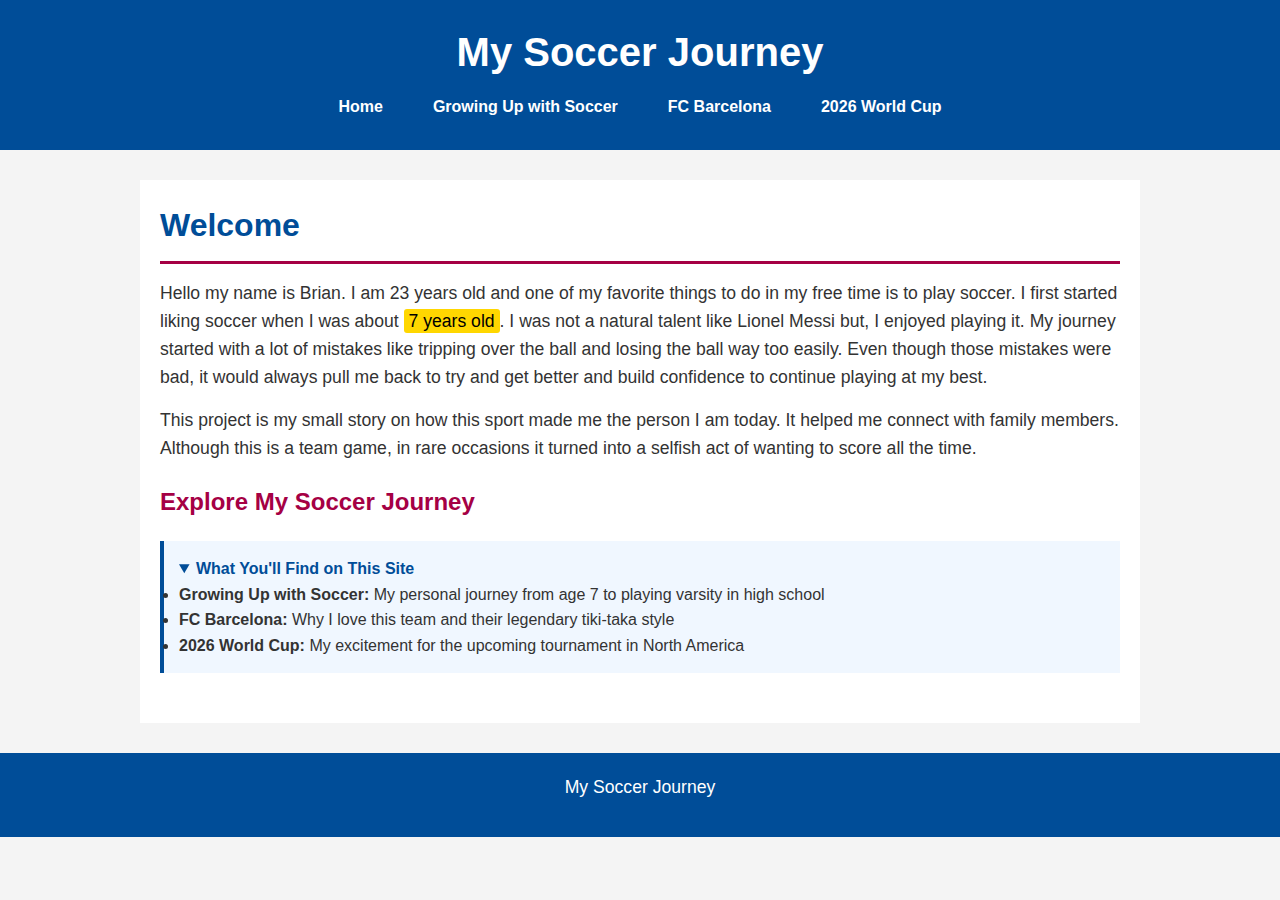
<file: index.html>
<!DOCTYPE html>
<html lang="en">
<head>
    <meta charset="UTF-8">
    <meta name="viewport" content="width=device-width, initial-scale=1.0">
    <title>My Soccer Journey - Home</title>
    <link href="css/style.css" rel="stylesheet" type="text/css">
</head>
<body>
    <header>
        <h1>My Soccer Journey</h1>
        <nav>
            <ul>
                <li><a href="index.html" title="Home">Home</a></li>
                <li><a href="journey.html" title="My Journey">Growing Up with Soccer</a></li>
                <li><a href="barcelona.html" title="FC Barcelona">FC Barcelona</a></li>
                <li><a href="worldcup.html" title="World Cup">2026 World Cup</a></li>
            </ul>
        </nav>
    </header>
    
    <main>
        <section>
            <h2>Welcome</h2>
            
            <!-- UNIQUE ELEMENT 2: <mark> -->
            <!-- The <mark> element highlights important text, like using a highlighter -->
            <!-- I'm using it to emphasize my age when I started playing soccer -->
            <p>Hello my name is Brian. 
            I am 23 years old and one of my favorite things to do in my free time is to play soccer.
            I first started liking soccer when I was about <mark>7 years old</mark>. I was not a natural talent like Lionel Messi but, I enjoyed playing it.
            My journey started with a lot of mistakes like tripping over the ball and losing the ball way too easily.
            Even though those mistakes were bad, it would always pull me back to try and get better and build confidence to continue playing at my best.
            </p>
            
            <p>This project is my small story on how this sport made me the person I am today. It helped me connect with family members. 
            Although this is a team game, in rare occasions it turned into a selfish act of wanting to score all the time.</p>
            
            <h3>Explore My Soccer Journey</h3>
            
            <!-- UNIQUE ATTRIBUTE 3: open (used with <details> element) -->
            <!-- The open attribute makes the details element expanded by default -->
            <!-- I'm using it to give visitors a preview of what's on each page -->
            <details open>
                <summary>What You'll Find on This Site</summary>
                <ul>
                    <li><strong>Growing Up with Soccer:</strong> My personal journey from age 7 to playing varsity in high school</li>
                    <li><strong>FC Barcelona:</strong> Why I love this team and their legendary tiki-taka style</li>
                    <li><strong>2026 World Cup:</strong> My excitement for the upcoming tournament in North America</li>
                </ul>
            </details>
        </section>
    </main>
    
    <footer>
        <p>My Soccer Journey</p>
    </footer>
</body>
</html>
</file>
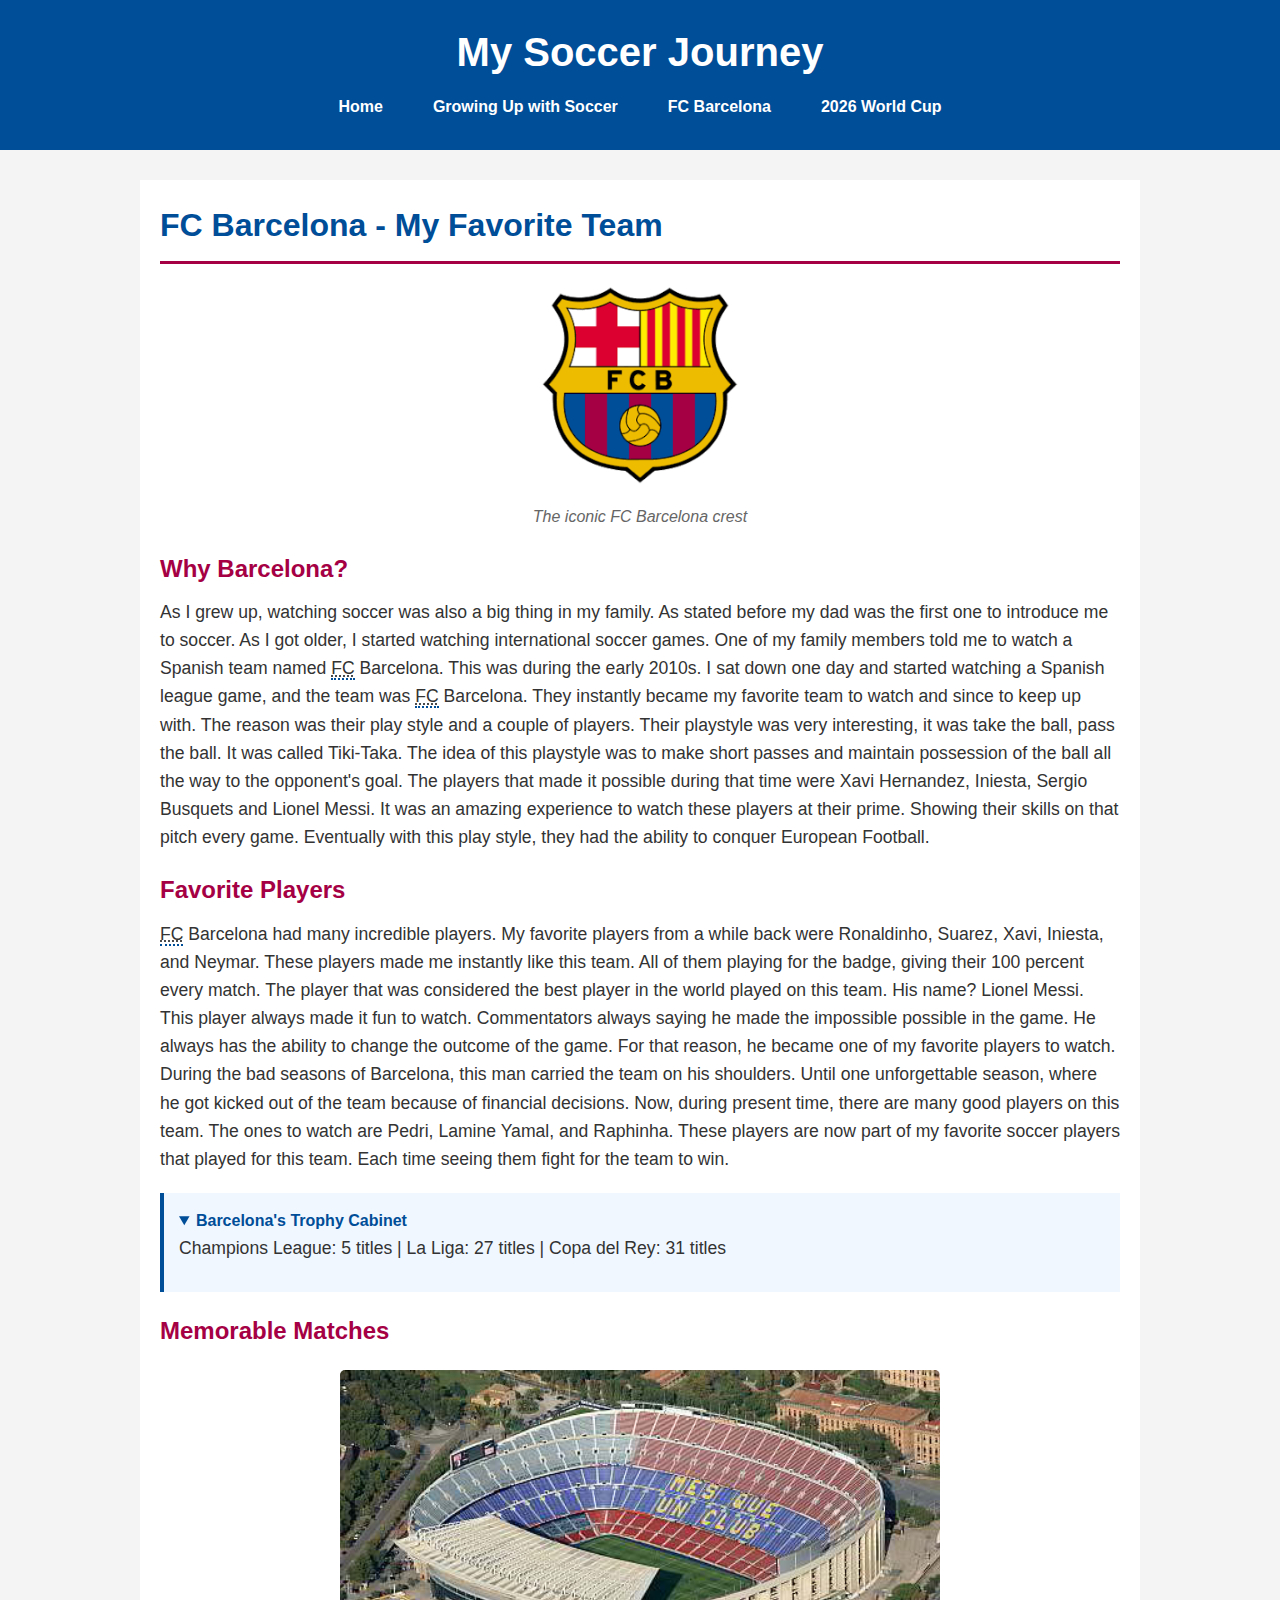
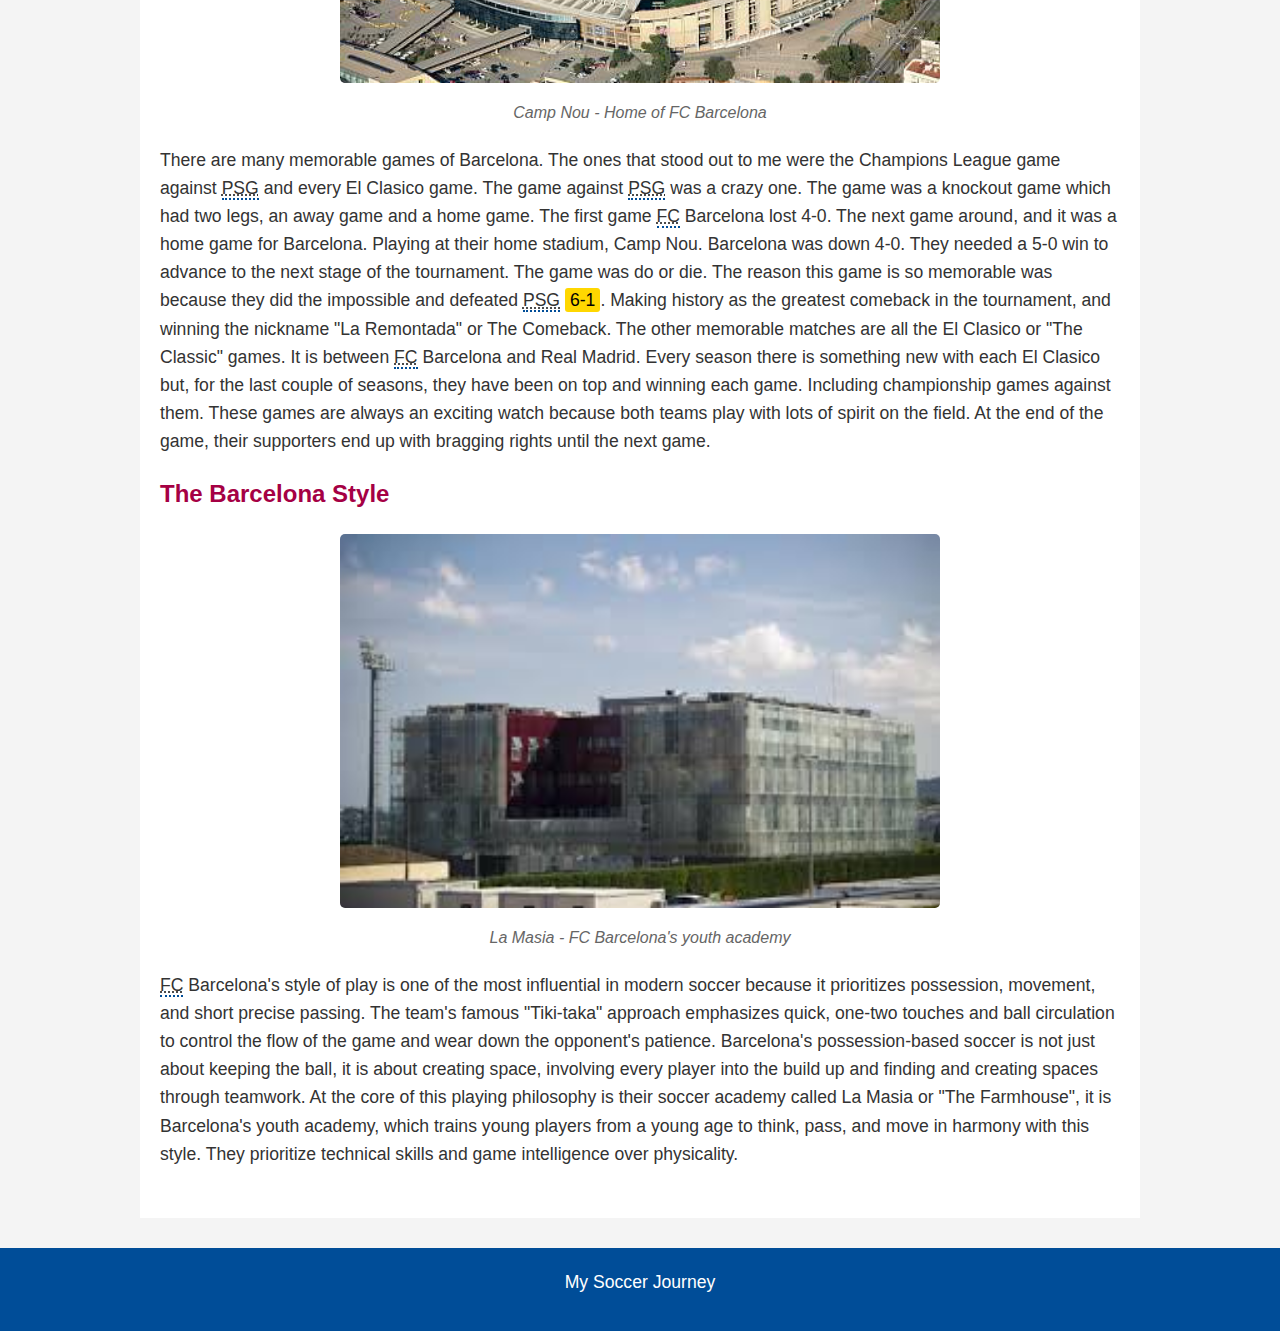
<file: barcelona.html>
<!DOCTYPE html>
<html lang="en">
<head>
    <meta charset="UTF-8">
    <meta name="viewport" content="width=device-width, initial-scale=1.0">
    <title>My Soccer Journey - FC Barcelona</title>
    <link href="css/style.css" rel="stylesheet" type="text/css">
</head>
<body>
    <header>
        <h1>My Soccer Journey</h1>
        <nav>
            <ul>
                <li><a href="index.html" title="Home">Home</a></li>
                <li><a href="journey.html" title="My Journey">Growing Up with Soccer</a></li>
                <li><a href="barcelona.html" title="FC Barcelona">FC Barcelona</a></li>
                <li><a href="worldcup.html" title="World Cup">2026 World Cup</a></li>
            </ul>
        </nav>
    </header>
    
    <main>
        <section>
            <h2>FC Barcelona - My Favorite Team</h2>
            
            <!-- UNIQUE ELEMENT 1: <figure> and <figcaption> -->
            <!-- The <figure> element represents self-contained content with an optional caption -->
            <!-- I'm using it to wrap images with descriptive captions for better semantics -->
            <!-- UNIQUE ATTRIBUTE 1: loading="lazy" -->
            <!-- The loading attribute delays image loading until needed, improving page performance -->
            <!-- I'm using it on all images to speed up initial page load -->
            <figure>
                <img src="images/barcelona-logo.png" alt="FC Barcelona Logo" width="200" loading="lazy">
                <figcaption>The iconic FC Barcelona crest</figcaption>
            </figure>
            
            <h3>Why Barcelona?</h3>
            <!-- UNIQUE ELEMENT 3: <abbr> -->
            <!-- The <abbr> element defines abbreviations with their full meaning on hover -->
            <!-- I'm using it to show "Futbol Club" when users hover over FC -->
            <p>As I grew up, watching soccer was also a big thing in my family. As stated before my dad was the first one to introduce me to soccer. As I got older, I started watching international soccer games.
                One of my family members told me to watch a Spanish team named <abbr title="Futbol Club">FC</abbr> Barcelona. This was during the early 2010s. I sat down one day and started watching a Spanish league game, and the team was <abbr title="Futbol Club">FC</abbr> Barcelona.
                They instantly became my favorite team to watch and since to keep up with. The reason was their play style and a couple of players. Their playstyle was very interesting, it was take the ball, pass the ball.
                It was called Tiki-Taka. The idea of this playstyle was to make short passes and maintain possession of the ball all the way to the opponent's goal. The players that made it possible during that time were Xavi Hernandez,
                Iniesta, Sergio Busquets and Lionel Messi. It was an amazing experience to watch these players at their prime. Showing their skills on that pitch every game. Eventually with this play style, they had the ability to conquer European Football.
            </p>
            
            <h3>Favorite Players</h3>
            <p><abbr title="Futbol Club">FC</abbr> Barcelona had many incredible players. My favorite players from a while back were Ronaldinho, Suarez, Xavi, Iniesta, and Neymar. These players made me instantly like this team. All of them playing for the badge, giving their 100 percent every match.
                The player that was considered the best player in the world played on this team. His name? Lionel Messi. This player always made it fun to watch. Commentators always saying he made the impossible possible in the game. He always has the ability to change the outcome of the game.
                For that reason, he became one of my favorite players to watch. During the bad seasons of Barcelona, this man carried the team on his shoulders. Until one unforgettable season, where he got kicked out of the team because of financial decisions.
                Now, during present time, there are many good players on this team. The ones to watch are Pedri, Lamine Yamal, and Raphinha. These players are now part of my favorite soccer players that played for this team. Each time seeing them fight for the team to win.
            </p>
            
            <!-- UNIQUE ATTRIBUTE 3: open (used with <details> element) -->
            <!-- The open attribute makes the details element expanded by default -->
            <!-- I'm using it to show Barcelona's trophy count prominently -->
            <details open>
                <summary>Barcelona's Trophy Cabinet</summary>
                <p>Champions League: 5 titles | La Liga: 27 titles | Copa del Rey: 31 titles</p>
            </details>
            
            <h3>Memorable Matches</h3>
            <figure>
                <img src="images/camp-nou.jpg" alt="The Camp Nou stadium" width="600" loading="lazy">
                <figcaption>Camp Nou - Home of FC Barcelona</figcaption>
            </figure>
            
            <!-- UNIQUE ELEMENT 2: <mark> -->
            <!-- The <mark> element highlights important text, like using a highlighter -->
            <!-- I'm using it to emphasize the historic 6-1 comeback score -->
            <p>There are many memorable games of Barcelona. The ones that stood out to me were the Champions League game against <abbr title="Paris Saint-Germain">PSG</abbr> and every El Clasico game.
                The game against <abbr title="Paris Saint-Germain">PSG</abbr> was a crazy one. The game was a knockout game which had two legs, an away game and a home game. The first game <abbr title="Futbol Club">FC</abbr> Barcelona lost 4-0. The next game around, and it was a home game for Barcelona. Playing at their home stadium, Camp Nou. Barcelona was down 4-0. They needed a 5-0 win to advance to the next stage of the tournament.
                The game was do or die. The reason this game is so memorable was because they did the impossible and defeated <abbr title="Paris Saint-Germain">PSG</abbr> <mark>6-1</mark>. Making history as the greatest comeback in the tournament, and winning the nickname "La Remontada" or The Comeback.
                The other memorable matches are all the El Clasico or "The Classic" games. It is between <abbr title="Futbol Club">FC</abbr> Barcelona and Real Madrid. Every season there is something new with each El Clasico but, for the last couple of seasons, they have been on top and winning each game. Including championship games against them. These games are always an exciting watch because both teams play with lots of spirit on the field. 
                At the end of the game, their supporters end up with bragging rights until the next game.
            </p>
            
            <h3>The Barcelona Style</h3>
            <figure>
                <img src="images/la-masia.jpg" alt="La Masia building" width="600" loading="lazy">
                <figcaption>La Masia - FC Barcelona's youth academy</figcaption>
            </figure>
            
            <p><abbr title="Futbol Club">FC</abbr> Barcelona's style of play is one of the most influential in modern soccer because it prioritizes possession, movement, and short precise passing.
                The team's famous "Tiki-taka" approach emphasizes quick, one-two touches and ball circulation to control the flow of the game and wear down the opponent's patience.
                Barcelona's possession-based soccer is not just about keeping the ball, it is about creating space, involving every player into the build up and finding and creating spaces through teamwork.
                At the core of this playing philosophy is their soccer academy called La Masia or "The Farmhouse", it is Barcelona's youth academy, which trains young players from a young age to think, pass, and move in harmony with this style. 
                They prioritize technical skills and game intelligence over physicality.
            </p>
        </section>
    </main>
    
    <footer>
        <p>My Soccer Journey</p>
    </footer>
</body>
</html>
</file>
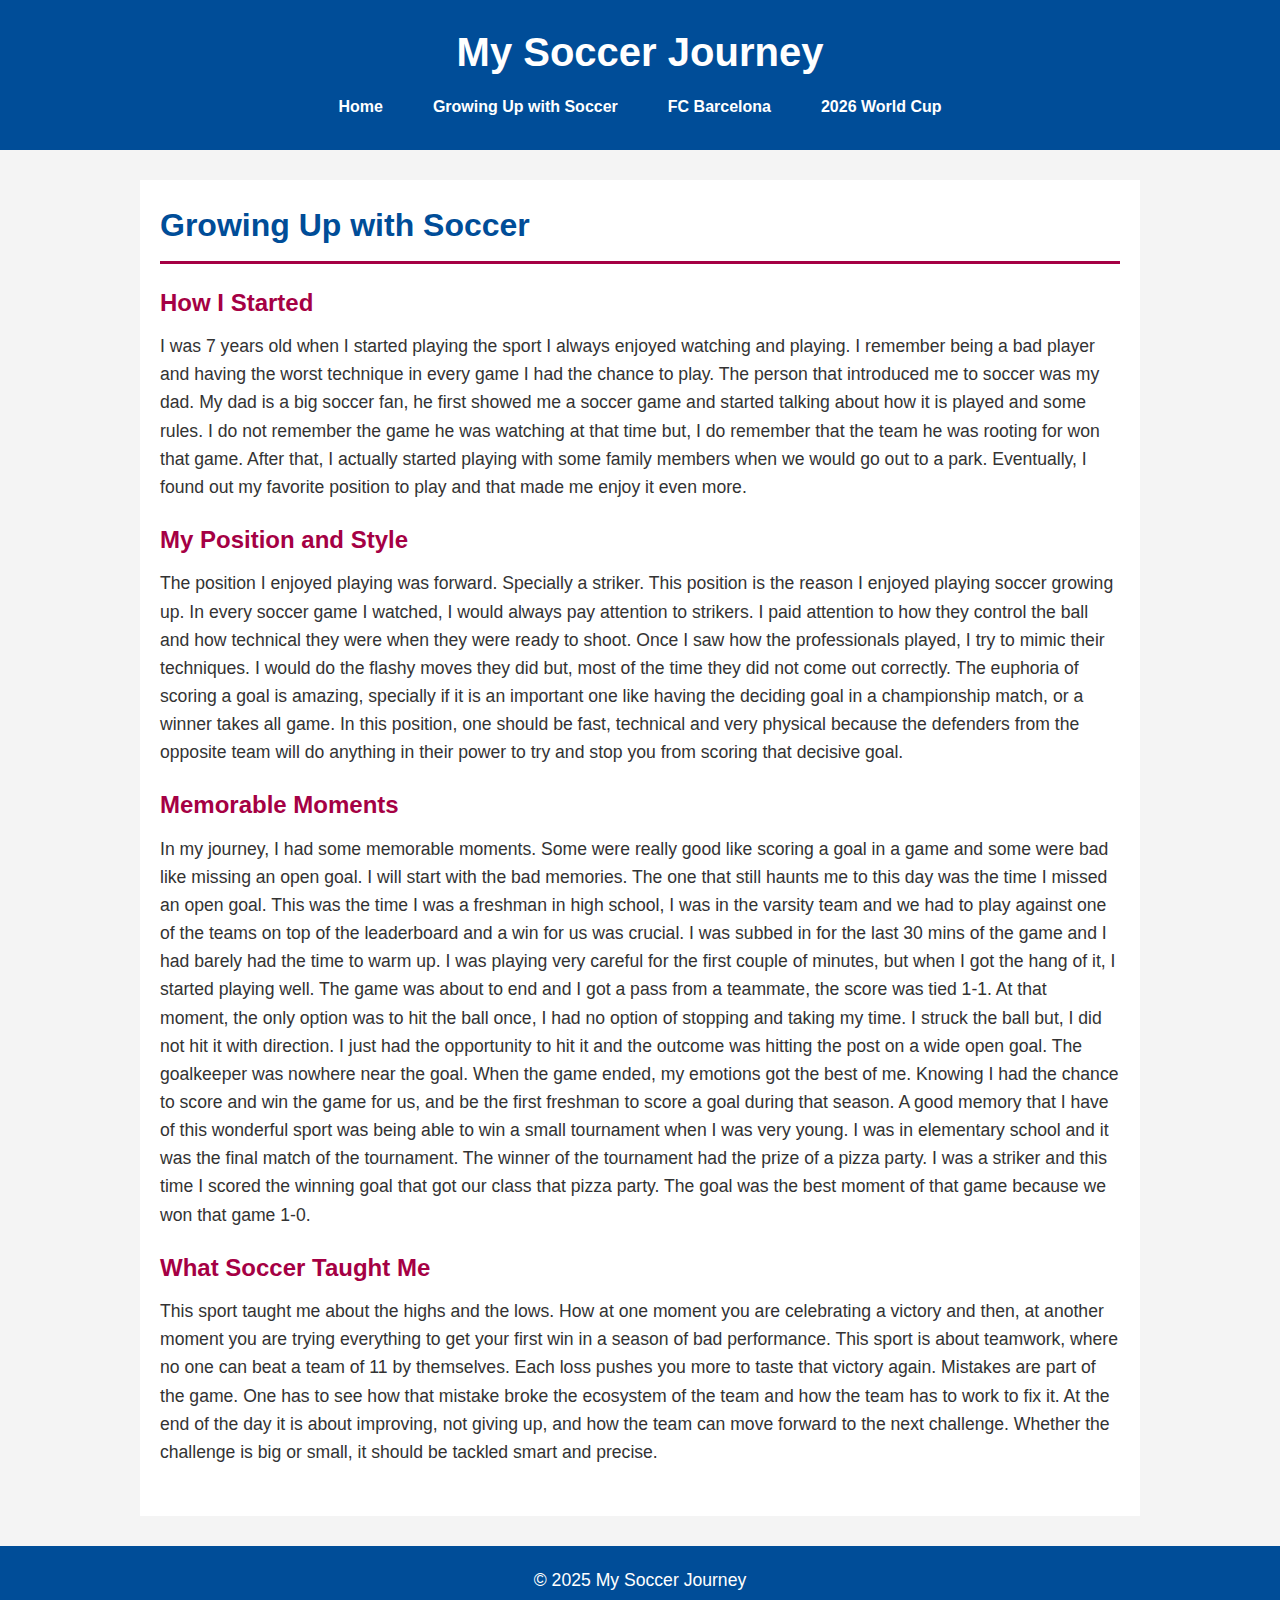
<file: journey.html>
<!DOCTYPE html>
<html lang="en">
<head>
    <meta charset="UTF-8">
    <meta name="viewport" content="width=device-width, initial-scale=1.0">
    <title>My Soccer Journey - Growing Up</title>
    <link href="css/style.css" rel="stylesheet" type="text/css">
</head>
<body>
    <header>
        <h1>My Soccer Journey</h1>
        <nav>
            <ul>
                <li><a href="index.html" title="Home">Home</a></li>
                <li><a href="journey.html" title="My Journey">Growing Up with Soccer</a></li>
                <li><a href="barcelona.html" title="FC Barcelona">FC Barcelona</a></li>
                <li><a href="worldcup.html" title="World Cup">2026 World Cup</a></li>
            </ul>
        </nav>
    </header>
    
    <main>
        <section>
            <h2>Growing Up with Soccer</h2>
            
            <h3>How I Started</h3>
            <p>
                I was 7 years old when I started playing the sport I always enjoyed watching and playing.
                I remember being a bad player and having the worst technique in every game I had the chance to play.
                The person that introduced me to soccer was my dad. My dad is a big soccer fan, he first showed me a soccer game and started talking about how it is played and some rules.
                I do not remember the game he was watching at that time but, I do remember that the team he was rooting for won that game.
                After that, I actually started playing with some family members when we would go out to a park. 
                Eventually, I found out my favorite position to play and that made me enjoy it even more.
            </p>
            
            <h3>My Position and Style</h3>
            <p>The position I enjoyed playing was forward.
                Specially a striker. 
                This position is the reason I enjoyed playing soccer growing up. 
                In every soccer game I watched, I would always pay attention to strikers. 
                I paid attention to how they control the ball and how technical they were when they were ready to shoot.
                Once I saw how the professionals played, I try to mimic their techniques. I would do the flashy moves they did but, most of the time they did not come out correctly.
                The euphoria of scoring a goal is amazing, specially if it is an important one like having the deciding goal in a championship match, or a winner takes all game.
                In this position, one should be fast, technical and very physical because the defenders from the opposite team will do anything in their power to try and stop you from scoring that decisive goal.
            </p>
            
            <h3>Memorable Moments</h3>
            <p>In my journey, I had some memorable moments. 
                Some were really good like scoring a goal in a game and some were bad like missing an open goal.
                I will start with the bad memories. 
                The one that still haunts me to this day was the time I missed an open goal.
                This was the time I was a freshman in high school, I was in the varsity team and we had to play against one of the teams on top of the leaderboard and a win for us was crucial.
                I was subbed in for the last 30 mins of the game and I had barely had the time to warm up. 
                I was playing very careful for the first couple of minutes, but when I got the hang of it, I started playing well.
                The game was about to end and I got a pass from a teammate, the score was tied 1-1. At that moment, the only option was to hit the ball once, I had no option of stopping and taking my time.
                I struck the ball but, I did not hit it with direction. I just had the opportunity to hit it and the outcome was hitting the post on a wide open goal. The goalkeeper was nowhere near the goal. When the game ended, my emotions got the best of me. 
                Knowing I had the chance to score and win the game for us, and be the first freshman to score a goal during that season.
                A good memory that I have of this wonderful sport was being able to win a small tournament when I was very young.
                I was in elementary school and it was the final match of the tournament. The winner of the tournament had the prize of a pizza party. 
                I was a striker and this time I scored the winning goal that got our class that pizza party. The goal was the best moment of that game because we won that game 1-0.
            </p>
            
            <h3>What Soccer Taught Me</h3>
            <p>This sport taught me about the highs and the lows. How at one moment you are celebrating a victory and then, at another moment you are trying everything to get your first win in a season of bad performance.
                This sport is about teamwork, where no one can beat a team of 11 by themselves. Each loss pushes you more to taste that victory again. Mistakes are part of the game.
                One has to see how that mistake broke the ecosystem of the team and how the team has to work to fix it. At the end of the day it is about improving, not giving up, and how the team can move forward to the next challenge. 
                Whether the challenge is big or small, it should be tackled smart and precise.
            </p>
        </section>
    </main>
    
    <footer>
        <p>&copy; 2025 My Soccer Journey</p>
    </footer>
</body>
</html>
</file>
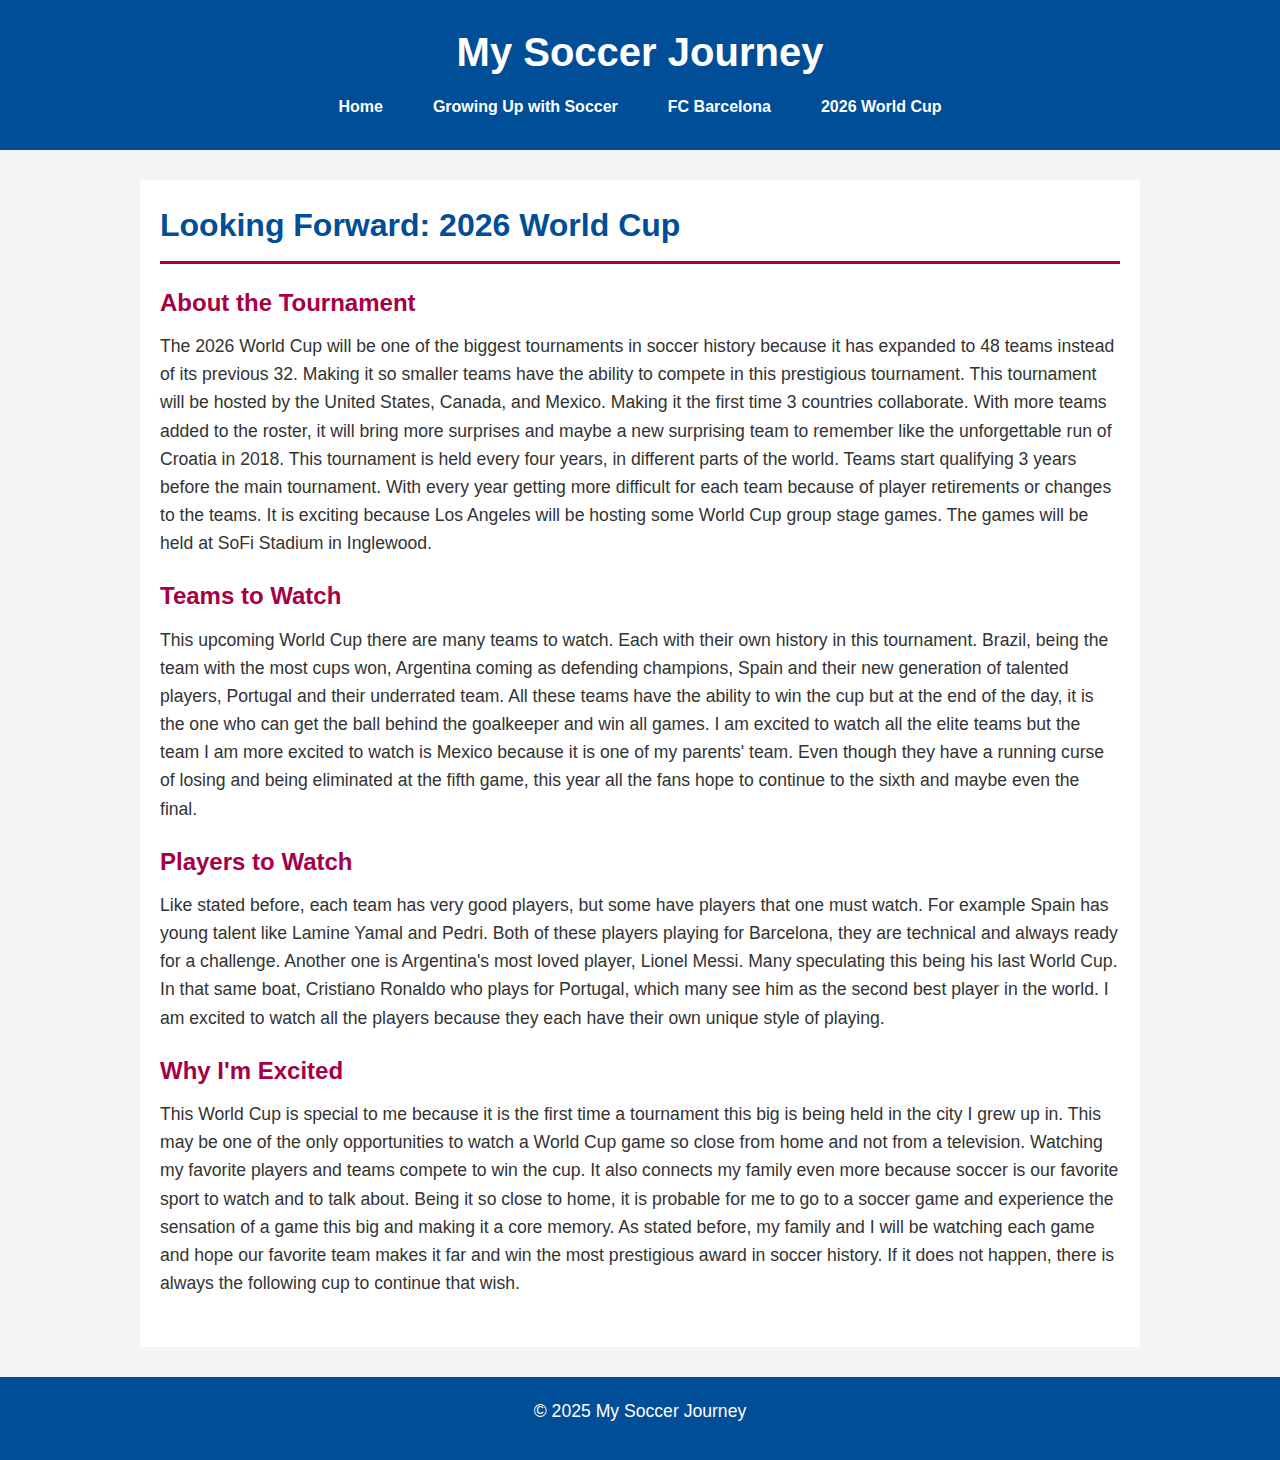
<file: worldcup.html>
<!DOCTYPE html>
<html lang="en">
<head>
    <meta charset="UTF-8">
    <meta name="viewport" content="width=device-width, initial-scale=1.0">
    <title>My Soccer Journey - 2026 World Cup</title>
    <link href="css/style.css" rel="stylesheet" type="text/css">
</head>
<body>
    <header>
        <h1>My Soccer Journey</h1>
        <nav>
            <ul>
                <li><a href="index.html" title="Home">Home</a></li>
                <li><a href="journey.html" title="My Journey">Growing Up with Soccer</a></li>
                <li><a href="barcelona.html" title="FC Barcelona">FC Barcelona</a></li>
                <li><a href="worldcup.html" title="World Cup">2026 World Cup</a></li>
            </ul>
        </nav>
    </header>
    
    <main>
        <section>
            <h2>Looking Forward: 2026 World Cup</h2>
            
            <h3>About the Tournament</h3>
            <p>The 2026 World Cup will be one of the biggest tournaments in soccer history because it has expanded to 48 teams instead of its previous 32. 
                Making it so smaller teams have the ability to compete in this prestigious tournament. This tournament will be hosted by the United States, Canada, and Mexico. Making it the first time 3 countries collaborate.
                With more teams added to the roster, it will bring more surprises and maybe a new surprising team to remember like the unforgettable run of Croatia in 2018. This tournament is held every four years, in different parts of the world.
                Teams start qualifying 3 years before the main tournament. With every year getting more difficult for each team because of player retirements or changes to the teams. It is exciting because Los Angeles will be hosting some World Cup group stage games.
                The games will be held at SoFi Stadium in Inglewood.
            </p>
            
            <h3>Teams to Watch</h3>
            <p>This upcoming World Cup there are many teams to watch. Each with their own history in this tournament. Brazil, being the team with the most cups won, Argentina coming as defending champions, Spain and their new generation of talented players, Portugal and their underrated team. 
                All these teams have the ability to win the cup but at the end of the day, it is the one who can get the ball behind the goalkeeper and win all games. I am excited to watch all the elite teams but the team I am more excited to watch is Mexico because it is one of my parents' team.
                Even though they have a running curse of losing and being eliminated at the fifth game, this year all the fans hope to continue to the sixth and maybe even the final.
            </p>
            
            <h3>Players to Watch</h3>
            <p>Like stated before, each team has very good players, but some have players that one must watch. For example Spain has young talent like Lamine Yamal and Pedri. Both of these players playing for Barcelona, they are technical and always ready for a challenge. Another one is Argentina's most loved player, Lionel Messi.
                Many speculating this being his last World Cup. In that same boat, Cristiano Ronaldo who plays for Portugal, which many see him as the second best player in the world. I am excited to watch all the players because they each have their own unique style of playing.
            </p>
            
            <h3>Why I'm Excited</h3>
            <p>This World Cup is special to me because it is the first time a tournament this big is being held in the city I grew up in. This may be one of the only opportunities to watch a World Cup game so close from home and not from a television. Watching my favorite players and teams compete to win the cup. It also connects my family even more because soccer is our favorite sport to watch and to talk about.
                Being it so close to home, it is probable for me to go to a soccer game and experience the sensation of a game this big and making it a core memory. As stated before, my family and I will be watching each game and hope our favorite team makes it far and win the most prestigious award in soccer history. If it does not happen, there is always the following cup to continue that wish.
            </p>
        </section>
    </main>
    
    <footer>
        <p>&copy; 2025 My Soccer Journey</p>
    </footer>
</body>
</html>
</file>
<file: css/style.css>
/* Basic Reset */
* {
    margin: 0;
    padding: 0;
    box-sizing: border-box;
}

body {
    font-family: Arial, sans-serif;
    line-height: 1.6;
    color: #333;
    background-color: #f4f4f4;
}

/* Header - Barcelona Blue */
header {
    background-color: #004d98;
    color: white;
    padding: 20px;
    text-align: center;
}

header h1 {
    font-size: 2.5em;
}

/* Navigation */
nav ul {
    list-style: none;
    display: flex;
    justify-content: center;
    gap: 20px;
    padding: 10px 0;
}

nav a {
    color: white;
    text-decoration: none;
    font-weight: bold;
    padding: 10px 15px;
}

nav a:hover {
    background-color: #a50044; /* Barcelona Red */
    border-radius: 5px;
}

/* Main Content */
main {
    max-width: 1000px;
    margin: 30px auto;
    padding: 20px;
    background-color: white;
}

section {
    margin-bottom: 30px;
}

/* Headings - Barcelona Colors */
h2 {
    color: #004d98; /* Barcelona Blue */
    font-size: 2em;
    margin-bottom: 15px;
    border-bottom: 3px solid #a50044; /* Barcelona Red */
    padding-bottom: 10px;
}

h3 {
    color: #a50044; /* Barcelona Red */
    font-size: 1.5em;
    margin-top: 20px;
    margin-bottom: 10px;
}

/* Paragraphs */
p {
    margin-bottom: 15px;
    font-size: 1.1em;
}

/* Images */
img {
    max-width: 100%;
    height: auto;
    border-radius: 5px;
}

figure {
    text-align: center;
    margin: 20px 0;
}

figcaption {
    font-style: italic;
    color: #666;
    margin-top: 10px;
}

/* Highlighted Text - Gold */
mark {
    background-color: #ffd700;
    padding: 2px 5px;
    border-radius: 3px;
}

/* Abbreviations */
abbr {
    border-bottom: 2px dotted #004d98;
    cursor: help;
}

/* Details/Summary */
details {
    background-color: #f0f7ff;
    border-left: 4px solid #004d98;
    padding: 15px;
    margin: 20px 0;
}

summary {
    font-weight: bold;
    color: #004d98;
    cursor: pointer;
}

/* Footer - Barcelona Blue */
footer {
    background-color: #004d98;
    color: white;
    text-align: center;
    padding: 20px;
    margin-top: 30px;
}
</file>
